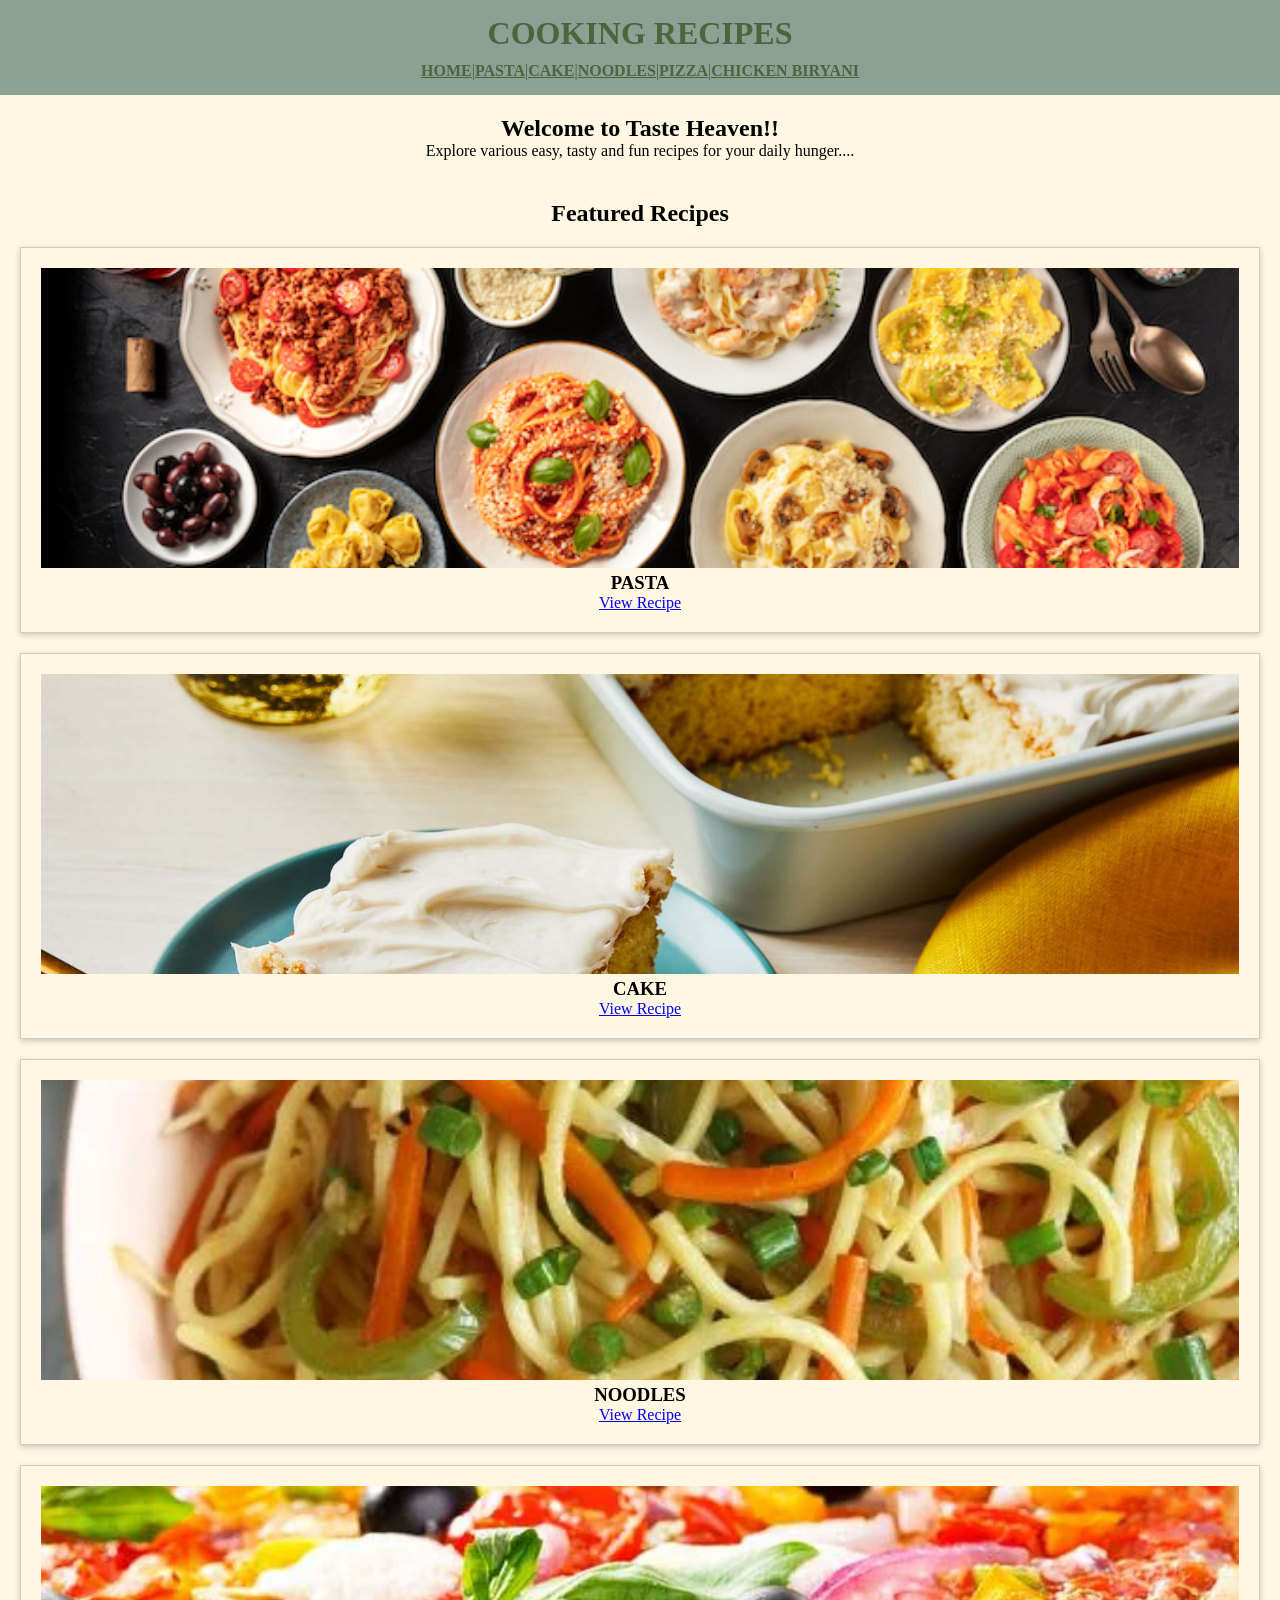
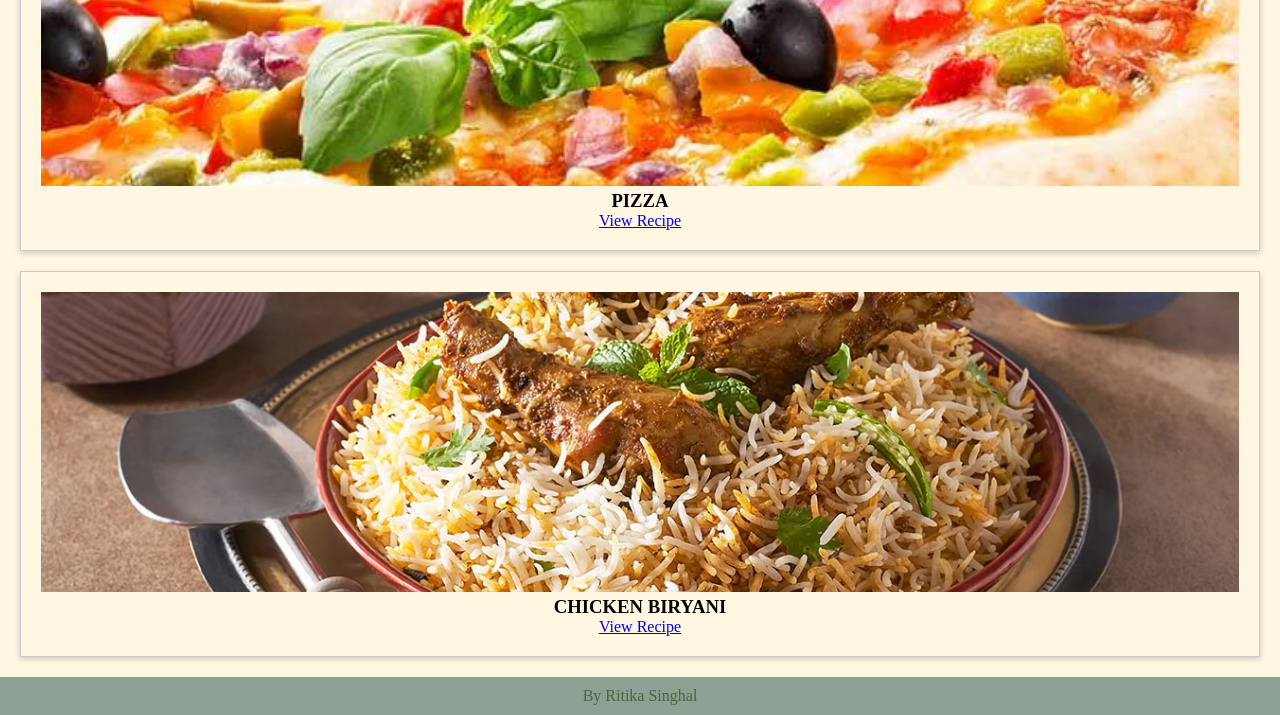
<file: index.html>
<!DOCTYPE html>
<html>
    <head>
        <meta charset="UTF-8">
        <meta name="viewport" content="width=device-width, initial-scale=1.0">
        <title>Cooking Recipes</title>
        <link rel="stylesheet" href="style.css">
    </head>
    <body>
        <header>
            <h1>COOKING RECIPES</h1>
            <nav>
                <ul>
                    <li><a href="index.html">HOME</a></li>   |
                    <li><a href="recipe1.html">PASTA</a></li>   |
                    <li><a href="recipe2.html">CAKE</a></li>   |
                    <li><a href="recipe3.html">NOODLES</a></li>   |
                    <li><a href="recipe4.html">PIZZA</a></li>   |
                    <li><a href="recipe5.html">CHICKEN BIRYANI</a></li>
                </ul>
            </nav>
        </header>
        <section class="intro">
            <h2>Welcome to Taste Heaven!!</h2>
            <p>Explore various easy, tasty and fun recipes for your daily hunger....</p>
        </section>
        <section class="recipes">
            <h2>Featured Recipes</h2>
            <div class="card">
                <img src="images/pasta.jpg" alt="pasta">
                <h3>PASTA</h3>
                <a href="recipe1.html">View Recipe</a>
            </div>
            <div class="card">
                <img src="images/cake1.jpg" alt="cake">
                <h3>CAKE</h3>
                <a href="recipe2.html">View Recipe</a>
            </div>
            <div class="card">
                <img src="images/noodles1.webp" alt="noodles">
                <h3>NOODLES</h3>
                <a href="recipe3.html">View Recipe</a>
            </div>
            <div class="card">
                <img src="images/pizza1.webp" alt="pizza">
                <h3>PIZZA</h3>
                <a href="recipe4.html">View Recipe</a>
            </div>
            <div class="card">
                <img src="images/chickenbiryani1.jpg" alt="chicken biryani">
                <h3>CHICKEN BIRYANI</h3>
                <a href="recipe5.html">View Recipe</a>
            </div>
        </section>
        <footer>
            <p>By Ritika Singhal</p>
        </footer>
    </body>
</html>
</file>
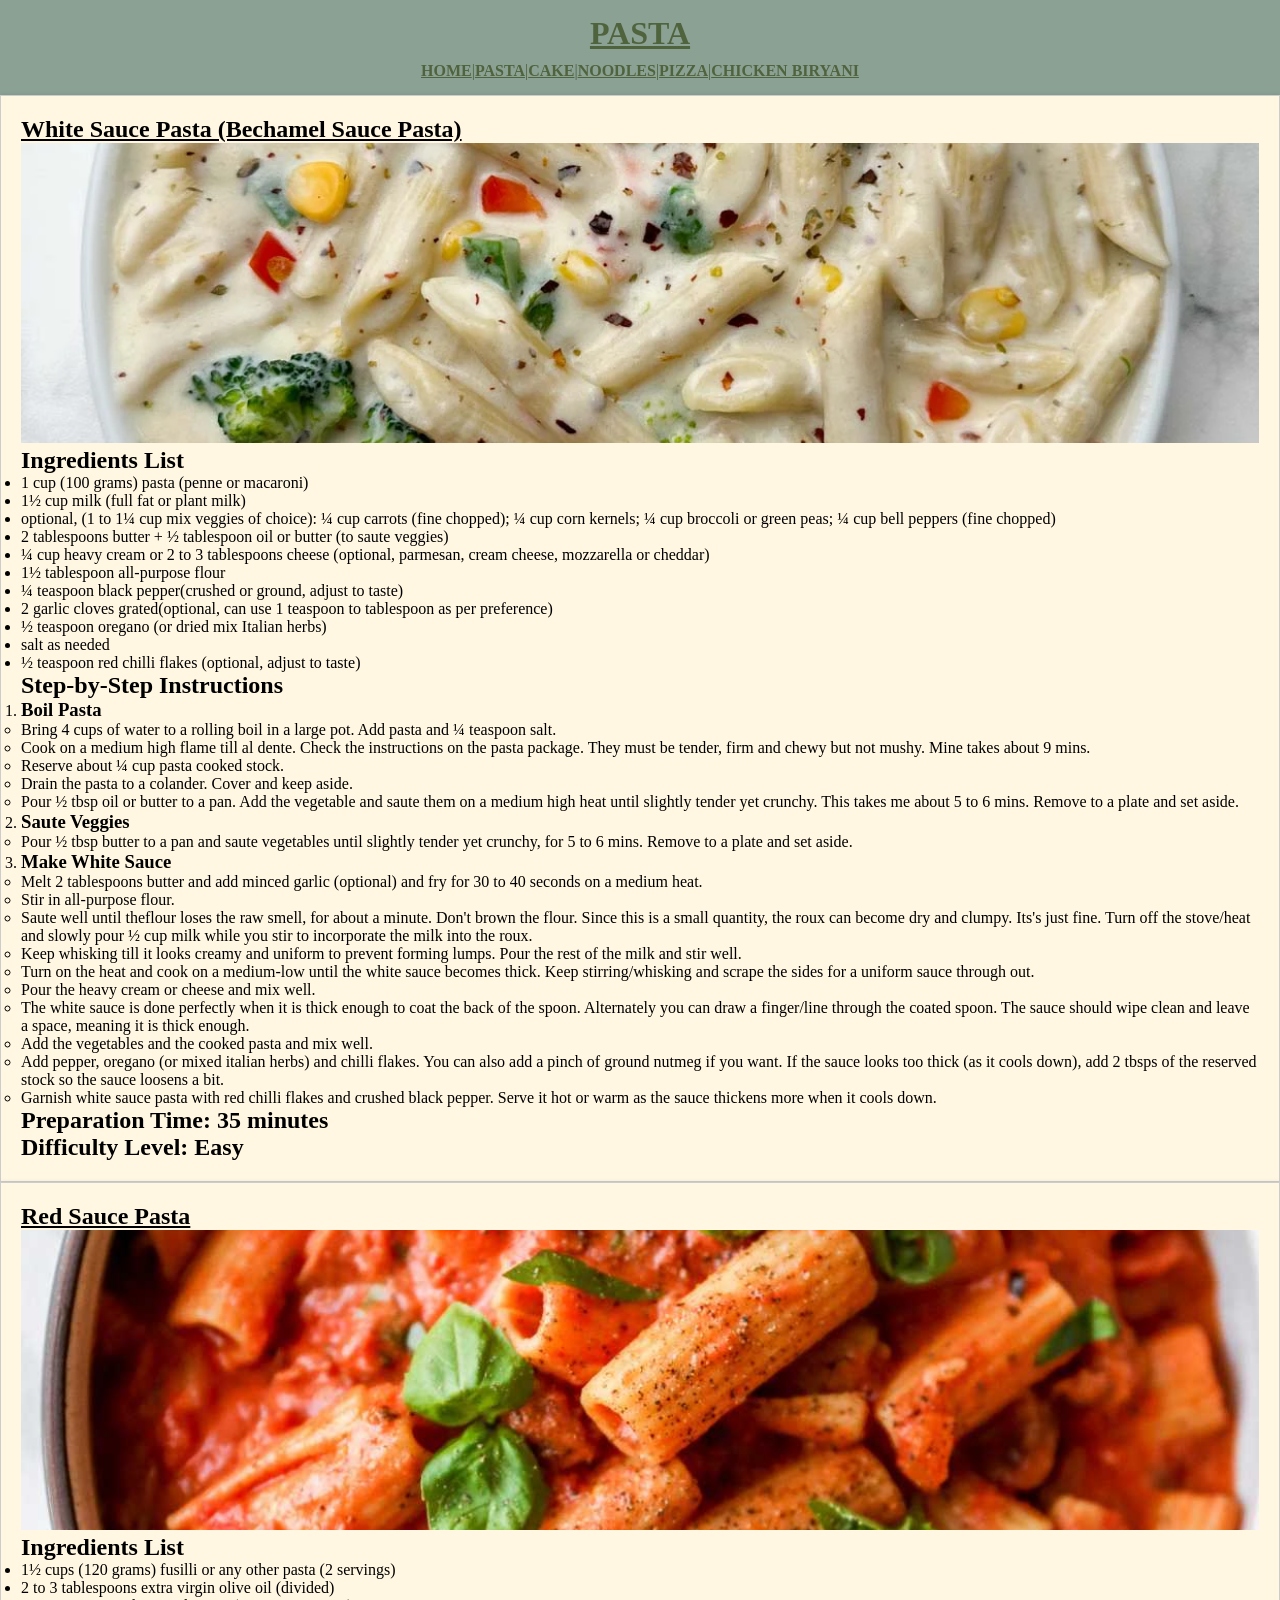
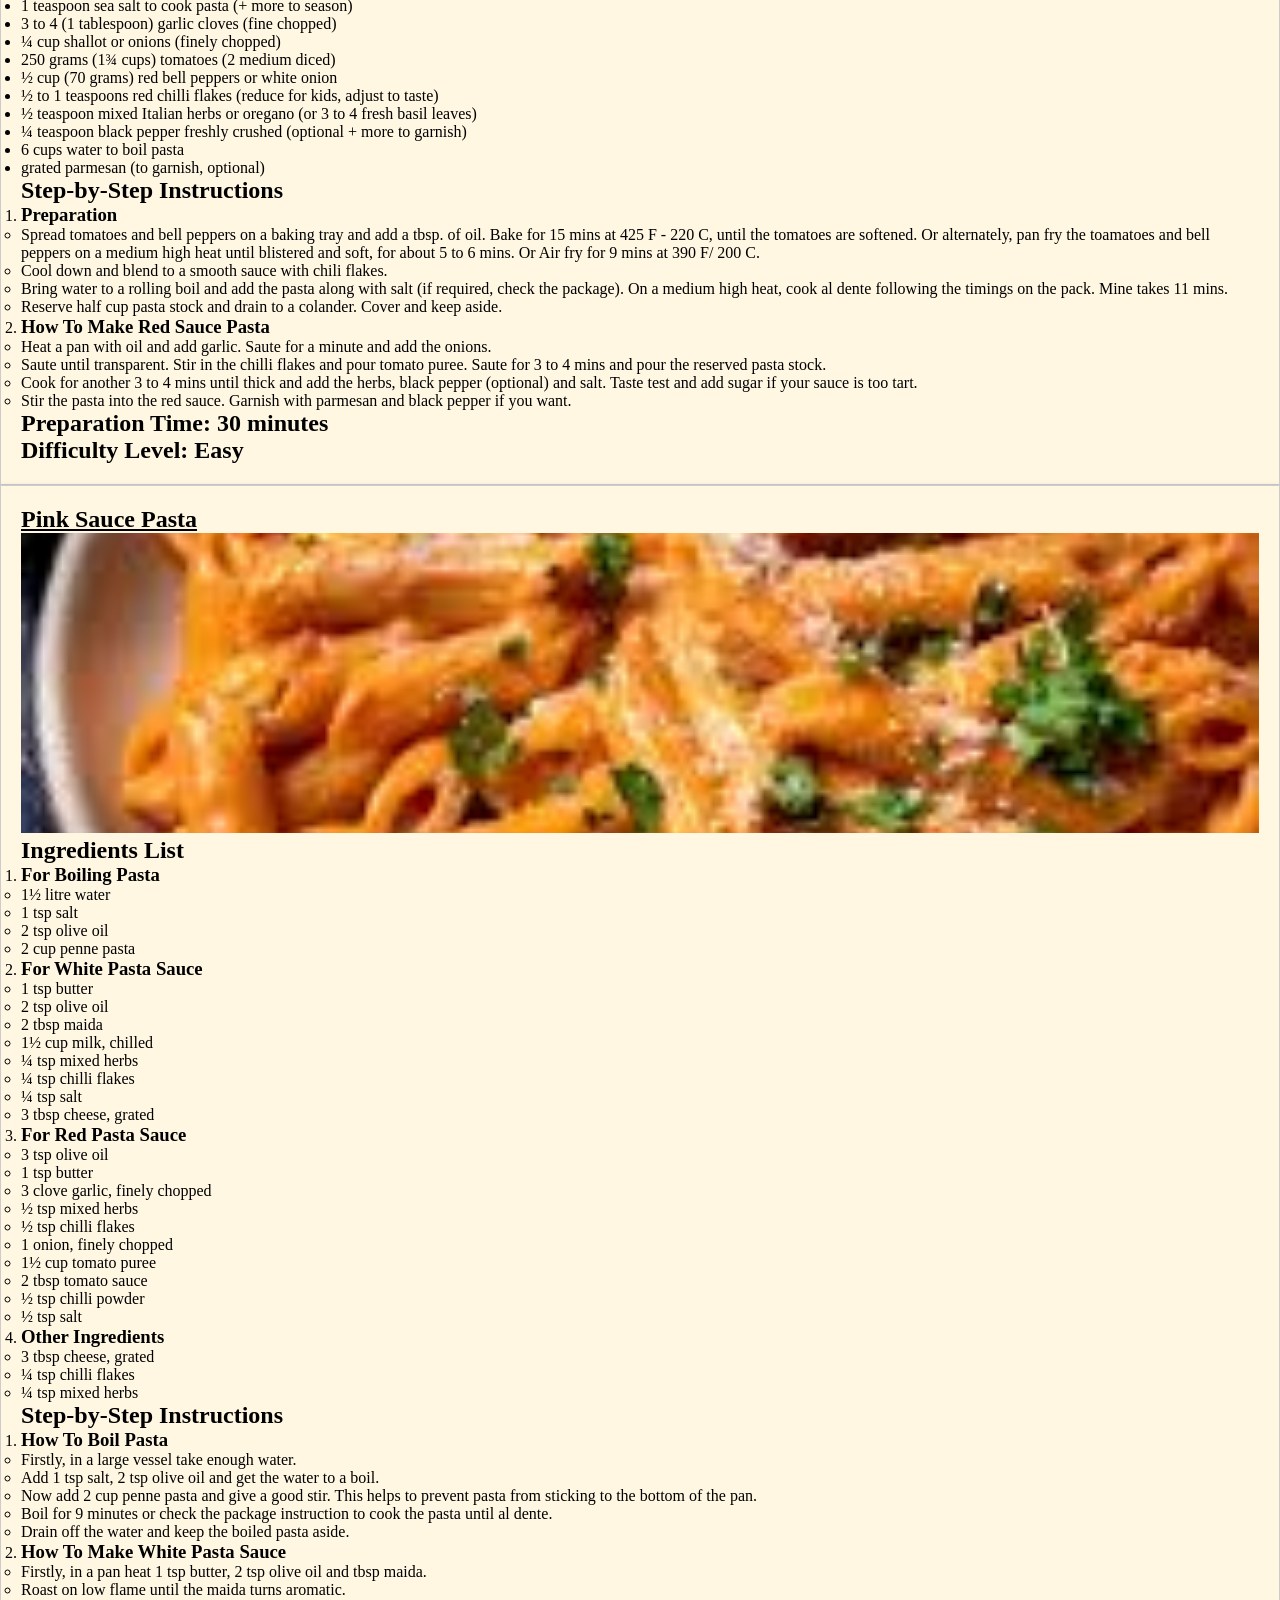
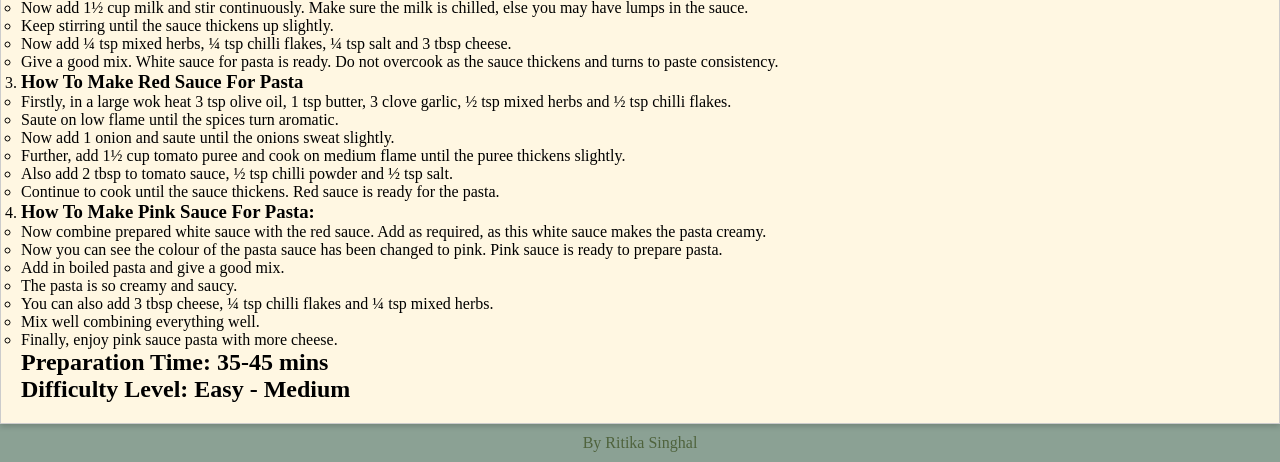
<file: recipe1.html>
<!DOCTYPE html>
<html>
    <head>
        <meta charset="UTF-8">
        <meta name="viewport" content="width=device-width, initial-scale=1.0">
        <title>Cooking Recipes</title>
        <link rel="stylesheet" href="style.css">
    </head>
    <body>
        <header>
            <h1><u>PASTA</u></h1>
            <nav>
                <ul>
                    <li><a href="index.html">HOME</a></li>   |
                    <li><a href="recipe1.html">PASTA</a></li>   |
                    <li><a href="recipe2.html">CAKE</a></li>   |
                    <li><a href="recipe3.html">NOODLES</a></li>   |
                    <li><a href="recipe4.html">PIZZA</a></li>   |
                    <li><a href="recipe5.html">CHICKEN BIRYANI</a></li>
                </ul>
            </nav>
        </header>
        <main>
            <section class="categories">
                <div class="card">
                    <h1><u>White Sauce Pasta (Bechamel Sauce Pasta)</u></h1>
                    <img src="images/whitepasta.webp" alt="White Sauce Pasta">
                    <h2>Ingredients List</h2>
                    <ul>
                        <li>1 cup (100 grams) pasta (penne or macaroni)</li>
                        <li>1½ cup milk (full fat or plant milk)</li>
                        <li>optional, (1 to 1¼ cup mix veggies of choice): ¼ cup carrots (fine chopped); ¼ cup corn kernels; ¼ cup broccoli or green peas; ¼ cup bell peppers (fine chopped)</li>
                        <li>2 tablespoons butter + ½ tablespoon oil or butter (to saute veggies)</li>
                        <li>¼ cup heavy cream or 2 to 3 tablespoons cheese (optional, parmesan, cream cheese, mozzarella or cheddar)</li>
                        <li>1½ tablespoon all-purpose flour</li>
                        <li>¼ teaspoon black pepper(crushed or ground, adjust to taste)</li>
                        <li>2 garlic cloves grated(optional, can use 1 teaspoon to tablespoon as per preference)</li>
                        <li>½ teaspoon oregano (or dried mix Italian herbs)</li>
                        <li>salt as needed</li>
                        <li>½ teaspoon red chilli flakes (optional, adjust to taste)</li>
                    </ul>
                    <h2>Step-by-Step Instructions</h2>
                    <ol>
                        <li><h3>Boil Pasta</h3></li>
                        <ul>
                            <li>Bring 4 cups of water to a rolling boil in a large pot. Add pasta and ¼ teaspoon salt.</li>
                            <li>Cook on a medium high flame till al dente. Check the instructions on the pasta package. They must be tender, firm and chewy but not mushy. Mine takes about 9 mins.</li>
                            <li>Reserve about ¼ cup pasta cooked stock.</li>
                            <li>Drain the pasta to a colander. Cover and keep aside.</li>
                            <li>Pour ½ tbsp oil or butter to a pan. Add the vegetable and saute them on a medium high heat until slightly tender yet crunchy. This takes me about 5 to 6 mins. Remove to a plate and set aside.</li>
                        </ul>
                        <li><h3>Saute Veggies</h3></li>
                        <ul>
                            <li>Pour ½ tbsp butter to a pan and saute vegetables until slightly tender yet crunchy, for 5 to 6 mins. Remove to a plate and set aside.</li>
                        </ul>
                        <li><h3>Make White Sauce</h3></li>
                        <ul>
                            <li>Melt 2 tablespoons butter and add minced garlic (optional) and fry for 30 to 40 seconds on a medium heat.</li>
                            <li>Stir in all-purpose flour.</li>
                            <li>Saute well until theflour loses the raw smell, for about a minute. Don't brown the flour. Since this is a small quantity, the roux can become dry and clumpy. Its's just fine. Turn off the stove/heat and slowly pour ½ cup milk while you stir to incorporate the milk into the roux.</li>
                            <li>Keep whisking till it looks creamy and uniform to prevent forming lumps. Pour the rest of the milk and stir well.</li>
                            <li>Turn on the heat and cook on a medium-low until the white sauce becomes thick. Keep stirring/whisking and scrape the sides for a uniform sauce through out.</li>
                            <li>Pour the heavy cream or cheese and mix well.</li>
                            <li>The white sauce is done perfectly when it is thick enough to coat the back of the spoon. Alternately you can draw a finger/line through the coated spoon. The sauce should wipe clean and leave a space, meaning it is thick enough.</li>
                            <li>Add the vegetables and the cooked pasta and mix well.</li>
                            <li>Add pepper, oregano (or mixed italian herbs) and chilli flakes. You can also add a pinch of ground nutmeg if you want. If the sauce looks too thick (as it cools down), add 2 tbsps of the reserved stock so the sauce loosens a bit.</li>
                            <li>Garnish white sauce pasta with red chilli flakes and crushed black pepper. Serve it hot or warm as the sauce thickens more when it cools down.</li>
                        </ul>
                    </ol>
                    <h2>Preparation Time: 35 minutes</h2>
                    <h2>Difficulty Level: Easy</h2>
                </div>
                <div class="card">
                    <h1><u>Red Sauce Pasta</u></h1>
                    <img src="images/redpasta.jpg" alt="Red Sauce Pasta">
                    <h2>Ingredients List</h2>
                    <ul>
                        <li>1½ cups (120 grams) fusilli or any other pasta (2 servings)</li>
                        <li>2 to 3 tablespoons extra virgin olive oil (divided)</li>
                        <li>1 teaspoon sea salt to cook pasta (+ more to season)</li>
                        <li>3 to 4 (1 tablespoon) garlic cloves (fine chopped)</li>
                        <li>¼ cup shallot or onions (finely chopped)</li>
                        <li>250 grams (1¾ cups) tomatoes (2 medium diced)</li>
                        <li>½ cup (70 grams) red bell peppers or white onion</li>
                        <li>½ to 1  teaspoons red chilli flakes (reduce for kids, adjust to taste)</li>
                        <li>½ teaspoon mixed Italian herbs or oregano (or 3 to 4 fresh basil leaves)</li>
                        <li>¼ teaspoon black pepper freshly crushed (optional + more to garnish)</li>
                        <li>6 cups water to boil pasta</li>
                        <li>grated parmesan (to garnish, optional)</li>
                    </ul>
                    <h2>Step-by-Step Instructions</h2>
                    <ol>
                        <li><h3>Preparation</h3></li>
                        <ul>
                            <li>Spread tomatoes and bell peppers on a baking tray and add a tbsp. of oil. Bake for 15 mins at 425 F - 220 C, until the tomatoes are softened. Or alternately, pan fry the toamatoes and bell peppers on a medium high heat until blistered and soft, for about 5 to 6 mins. Or Air fry for 9 mins at 390 F/ 200 C.</li>
                            <li>Cool down and blend to a smooth sauce with chili flakes.</li>
                            <li>Bring water to a rolling boil and add the pasta along with salt (if required, check the package). On a medium high heat, cook al dente following the timings on the pack. Mine takes 11 mins.</li>
                            <li>Reserve half cup pasta stock and drain to a colander. Cover and keep aside.</li>
                        </ul>
                        <li><h3>How To Make Red Sauce Pasta</h3></li>
                        <ul>
                            <li>Heat a pan with oil and add garlic. Saute for a minute and add the onions.</li>
                            <li>Saute until transparent. Stir in the chilli flakes and pour tomato puree. Saute for 3 to 4 mins and pour the reserved pasta stock.</li>
                            <li>Cook for another 3 to 4 mins until thick and add the herbs, black pepper (optional) and salt. Taste test and add sugar if your sauce is too tart.</li>
                            <li>Stir the pasta into the red sauce. Garnish with parmesan and black pepper if you want.</li>
                        </ul>
                    </ol>
                    <h2>Preparation Time: 30 minutes</h2>
                    <h2>Difficulty Level: Easy</h2>
                </div>
                <div class="card">
                    <h1><u>Pink Sauce Pasta</u></h1>
                    <img src="images/pinkpasta.jpg" alt="Pink Sauce Pasta">
                    <h2>Ingredients List</h2>
                    <ol>
                        <li><h3>For Boiling Pasta</h3></li>
                        <ul>
                            <li>1½ litre water</li>
                            <li>1 tsp salt</li>
                            <li>2 tsp olive oil</li>
                            <li>2 cup penne pasta</li>
                        </ul>
                        <li><h3>For White Pasta Sauce</h3></li>
                        <ul>
                            <li>1 tsp butter</li>
                            <li>2 tsp olive oil</li>
                            <li>2 tbsp maida</li>
                            <li>1½ cup milk, chilled</li>
                            <li>¼ tsp mixed herbs</li>
                            <li>¼ tsp chilli flakes</li>
                            <li>¼ tsp salt</li>
                            <li>3 tbsp cheese, grated</li>
                        </ul>
                        <li><h3>For Red Pasta Sauce</h3></li>
                        <ul>
                            <li>3 tsp olive oil</li>
                            <li>1 tsp butter</li>
                            <li>3 clove garlic, finely chopped</li>
                            <li>½ tsp mixed herbs</li>
                            <li>½ tsp chilli flakes</li>
                            <li>1 onion, finely chopped</li>
                            <li>1½ cup tomato puree</li>
                            <li>2 tbsp tomato sauce</li>
                            <li>½ tsp chilli powder</li>
                            <li>½ tsp salt</li>
                        </ul>
                        <li><h3>Other Ingredients</h3></li>
                        <ul>
                            <li>3 tbsp cheese, grated</li>
                            <li>¼ tsp chilli flakes</li>
                            <li>¼ tsp mixed herbs</li>
                        </ul>
                    </ol>
                    <h2>Step-by-Step Instructions</h2>
                    <ol>
                        <li><h3>How To Boil Pasta</h3></li>
                        <ul>
                            <li>Firstly, in a large vessel take enough water.</li>
                            <li>Add 1 tsp salt, 2 tsp olive oil and get the water to a boil.</li>
                            <li>Now add 2 cup penne pasta and give a good stir. This helps to prevent pasta from sticking to the bottom of the pan.</li>
                            <li>Boil for 9 minutes or check the package instruction to cook the pasta until al dente.</li>
                            <li>Drain off the water and keep the boiled pasta aside.</li>
                        </ul>
                        <li><h3>How To Make White Pasta Sauce</h3></li>
                        <ul>
                            <li>Firstly, in a pan heat 1 tsp butter, 2 tsp olive oil and tbsp maida.</li>
                            <li>Roast on low flame until the maida turns aromatic.</li>
                            <li>Now add 1½ cup milk and stir continuously. Make sure the milk is chilled, else you may have lumps in the sauce.</li>
                            <li>Keep stirring until the sauce thickens up slightly.</li>
                            <li>Now add ¼ tsp mixed herbs, ¼ tsp chilli flakes, ¼ tsp salt and 3 tbsp cheese.</li>
                            <li>Give a good mix. White sauce for pasta is ready. Do not overcook as the sauce thickens and turns to paste consistency.</li>
                        </ul>
                        <li><h3>How To Make Red Sauce For Pasta</h3></li>
                        <ul>
                            <li>Firstly, in a large wok heat 3 tsp olive oil, 1 tsp butter, 3 clove garlic, ½ tsp mixed herbs and ½ tsp chilli flakes.</li>
                            <li>Saute on low flame until the spices turn aromatic.</li>
                            <li>Now add 1 onion and saute until the onions sweat slightly.</li>
                            <li>Further, add 1½ cup tomato puree and cook on medium flame until the puree thickens slightly.</li>
                            <li>Also add 2 tbsp to tomato sauce, ½ tsp chilli powder and ½ tsp salt.</li>
                            <li>Continue to cook until the sauce thickens. Red sauce is ready for the pasta.</li>
                        </ul>
                        <li><h3>How To Make Pink Sauce For Pasta:</h3></li>
                        <ul>
                            <li>Now combine prepared white sauce with the red sauce. Add as required, as this white sauce makes the pasta creamy.</li>
                            <li>Now you can see the colour of the pasta sauce has been changed to pink. Pink sauce is ready to prepare pasta.</li>
                            <li>Add in boiled pasta and give a good mix.</li>
                            <li>The pasta is so creamy and saucy.</li>
                            <li>You can also add 3 tbsp cheese, ¼ tsp chilli flakes and ¼ tsp mixed herbs.</li>
                            <li>Mix well combining everything well.</li>
                            <li>Finally, enjoy pink sauce pasta with more cheese.</li>
                        </ul>
                    </ol>
                    <h2>Preparation Time: 35-45 mins</h2>
                    <h2>Difficulty Level: Easy - Medium</h2>
                </div>
            </section>
        </main>
        <footer>
            <p>By Ritika Singhal</p>
        </footer>
    </body>
</html>
</file>
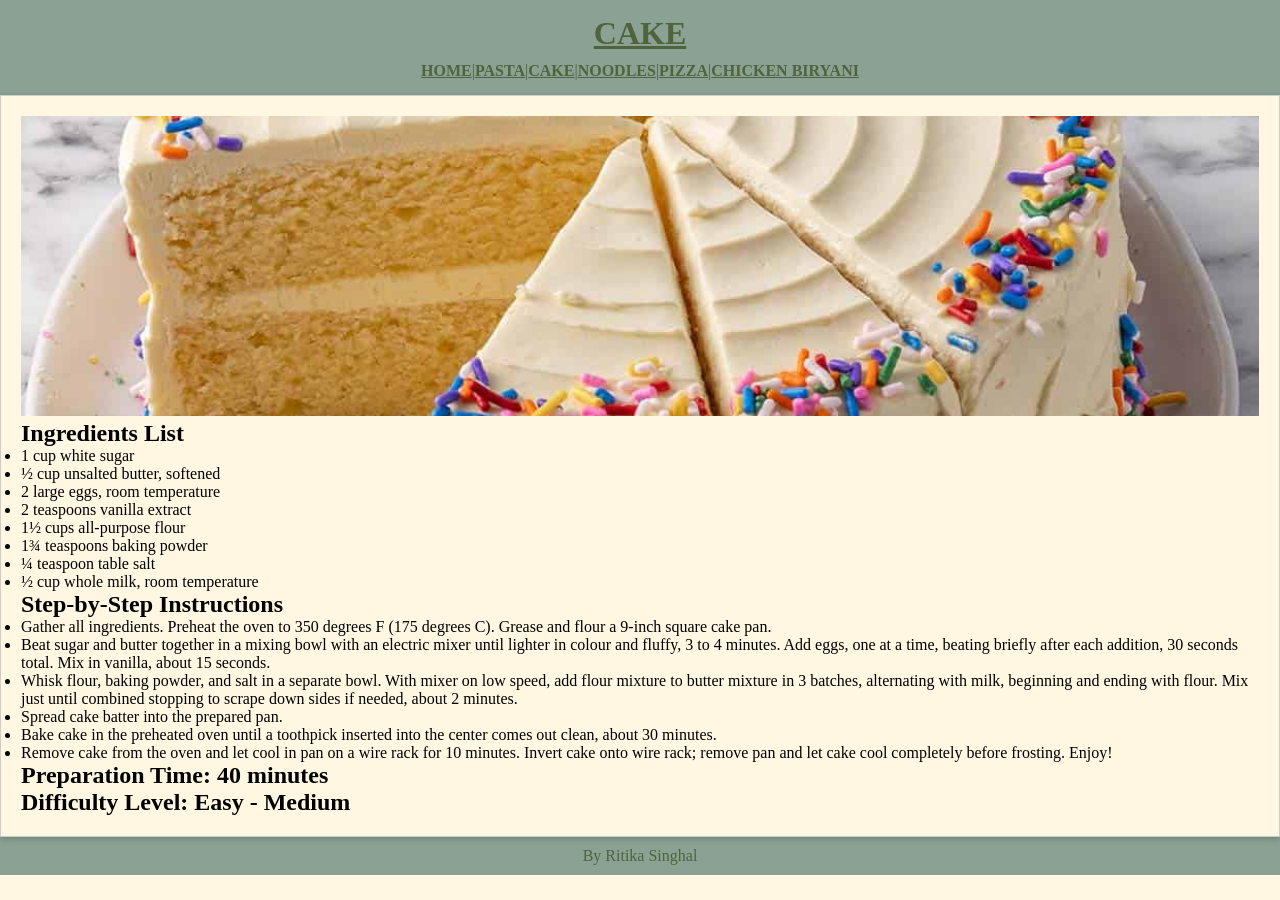
<file: recipe2.html>
<!DOCTYPE html>
<html>
    <head>
        <meta charset="UTF-8">
        <meta name="viewport" content="width=device-width, initial-scale=1.0">
        <title>Cooking Recipes</title>
        <link rel="stylesheet" href="style.css">
    </head>
    <body>
        <header>
            <h1><u>CAKE</u></h1>
            <nav>
                <ul>
                    <li><a href="index.html">HOME</a></li>   |
                    <li><a href="recipe1.html">PASTA</a></li>   |
                    <li><a href="recipe2.html">CAKE</a></li>   |
                    <li><a href="recipe3.html">NOODLES</a></li>   |
                    <li><a href="recipe4.html">PIZZA</a></li>   |
                    <li><a href="recipe5.html">CHICKEN BIRYANI</a></li>   
                </ul>
            </nav>
        </header>
        <main>
            <section class="categories">
                <div class="card">
                    <img src="images/cake.jpg">
                    <h2>Ingredients List</h2>
                    <ul>
                        <li>1 cup white sugar</li>
                        <li>½ cup unsalted butter, softened</li>
                        <li>2 large eggs, room temperature</li>
                        <li>2 teaspoons vanilla extract</li>
                        <li>1½ cups all-purpose flour</li>
                        <li>1¾ teaspoons baking powder</li>
                        <li>¼ teaspoon table salt</li>
                        <li>½ cup whole milk, room temperature</li>
                    </ul>
                    <h2>Step-by-Step Instructions</h2>
                    <ul>
                        <li>Gather all ingredients. Preheat the oven to 350 degrees F (175 degrees C). Grease and flour a 9-inch square cake pan.</li>
                        <li>Beat sugar and butter together in a mixing bowl with an electric mixer until lighter in colour and fluffy, 3 to 4 minutes. Add eggs, one at a time, beating briefly after each addition, 30 seconds total. Mix in vanilla, about 15 seconds.</li>
                        <li>Whisk flour, baking powder, and salt in a separate bowl. With mixer on low speed, add flour mixture to butter mixture in 3 batches, alternating with milk, beginning and ending with flour. Mix just until combined stopping to scrape down sides if needed, about 2 minutes.</li>
                        <li>Spread cake batter into the prepared pan.</li>
                        <li>Bake cake in the preheated oven until a toothpick inserted into the center comes out clean, about 30 minutes.</li>
                        <li>Remove cake from the oven and let cool in pan on a wire rack for 10 minutes. Invert cake onto wire rack; remove pan and let cake cool completely before frosting. Enjoy!</li>
                    </ul>
                    <h2>Preparation Time: 40 minutes</h2>
                    <h2>Difficulty Level: Easy - Medium</h2>
                </div>
            </section>
        </main>
        <footer>
            <p>By Ritika Singhal</p>
        </footer>
    </body>
</html>
</file>
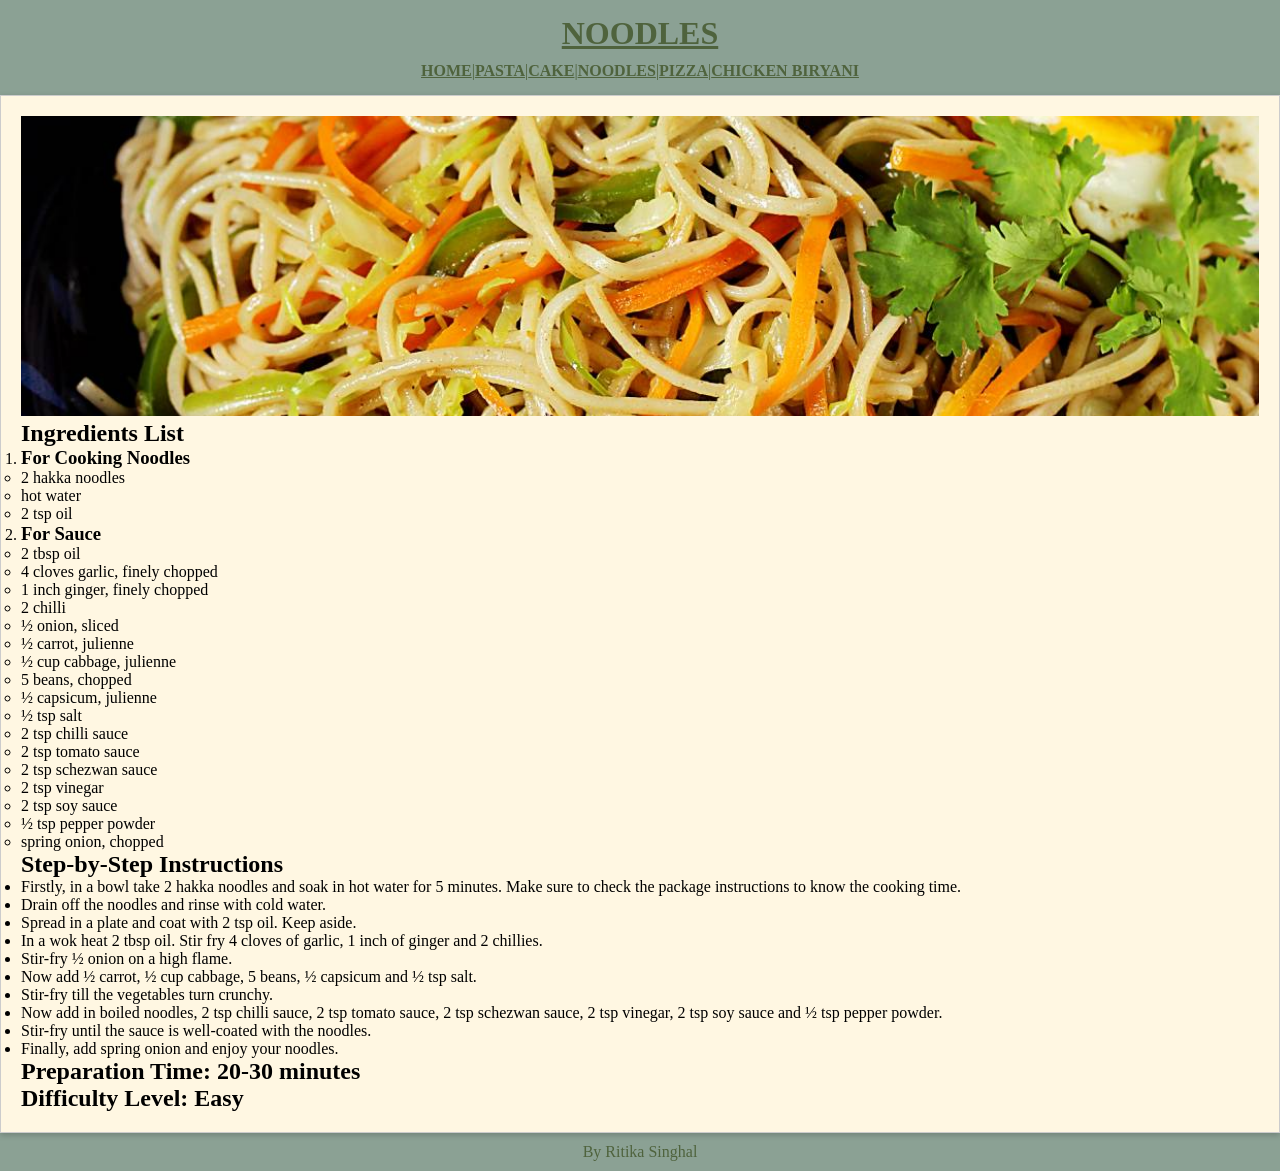
<file: recipe3.html>
<!DOCTYPE html>
<html>
    <head>
        <meta charset="UTF-8">
        <meta name="viewport" content="width=device-width, initial-scale=1.0">
        <title>Cooking Recipes</title>
        <link rel="stylesheet" href="style.css">
    </head>
    <body>
        <header>
            <h1><u>NOODLES</u></h1>
            <nav>
                <ul>
                    <li><a href="index.html">HOME</a></li>   |
                    <li><a href="recipe1.html">PASTA</a></li>   |
                    <li><a href="recipe2.html">CAKE</a></li>   |
                    <li><a href="recipe3.html">NOODLES</a></li>   |
                    <li><a href="recipe4.html">PIZZA</a></li>   |
                    <li><a href="recipe5.html">CHICKEN BIRYANI</a></li>   
                </ul>
            </nav>
        </header>
        <main>
            <section class="categories">
                <div class="card">
                    <img src="images/noodles.jpg" alt="Noodles">
                    <h2>Ingredients List</h2>
                    <ol>
                        <li><h3>For Cooking Noodles</h3></li>
                        <ul>
                            <li>2 hakka noodles</li>
                            <li>hot water</li>
                            <li>2 tsp oil</li>
                        </ul>
                        <li><h3>For Sauce</h3></li>
                        <ul>
                            <li>2 tbsp oil</li>
                            <li>4 cloves garlic, finely chopped</li>
                            <li>1 inch ginger, finely chopped</li>
                            <li>2 chilli</li>
                            <li>½ onion, sliced</li>
                            <li>½ carrot, julienne</li>
                            <li>½ cup cabbage, julienne</li>
                            <li>5 beans, chopped</li>
                            <li>½ capsicum, julienne</li>
                            <li>½ tsp salt</li>
                            <li>2 tsp chilli sauce</li>
                            <li>2 tsp tomato sauce</li>
                            <li>2 tsp schezwan sauce</li>
                            <li>2 tsp vinegar</li>
                            <li>2 tsp soy sauce</li>
                            <li>½ tsp pepper powder</li>
                            <li>spring onion, chopped</li>
                        </ul>
                    </ol>
                    <h2>Step-by-Step Instructions</h2>
                    <ul>
                        <li>Firstly, in a bowl take 2 hakka noodles and soak in hot water for 5 minutes. Make sure to check the package instructions to know the cooking time.</li>
                        <li>Drain off the noodles and rinse with cold water.</li>
                        <li>Spread in a plate and coat with 2 tsp oil. Keep aside.</li>
                        <li>In a wok heat 2 tbsp oil. Stir fry 4 cloves of garlic, 1 inch of ginger and 2 chillies.</li>
                        <li>Stir-fry ½ onion on a high flame.</li>
                        <li>Now add ½ carrot, ½ cup cabbage, 5 beans, ½ capsicum and ½ tsp salt.</li>
                        <li>Stir-fry till the vegetables turn crunchy.</li>
                        <li>Now add in boiled noodles, 2 tsp chilli sauce, 2 tsp tomato sauce, 2 tsp schezwan sauce, 2 tsp vinegar, 2 tsp soy sauce and ½ tsp pepper powder.</li>
                        <li>Stir-fry until the sauce is well-coated with the noodles.</li>
                        <li>Finally, add spring onion and enjoy your noodles.</li>
                    </ul>
                    <h2>Preparation Time: 20-30 minutes</h2>
                    <h2>Difficulty Level: Easy</h2>
                </div>
            </section>
        </main>
        <footer>
            <p>By Ritika Singhal</p>
        </footer>
    </body>
</html>
</file>
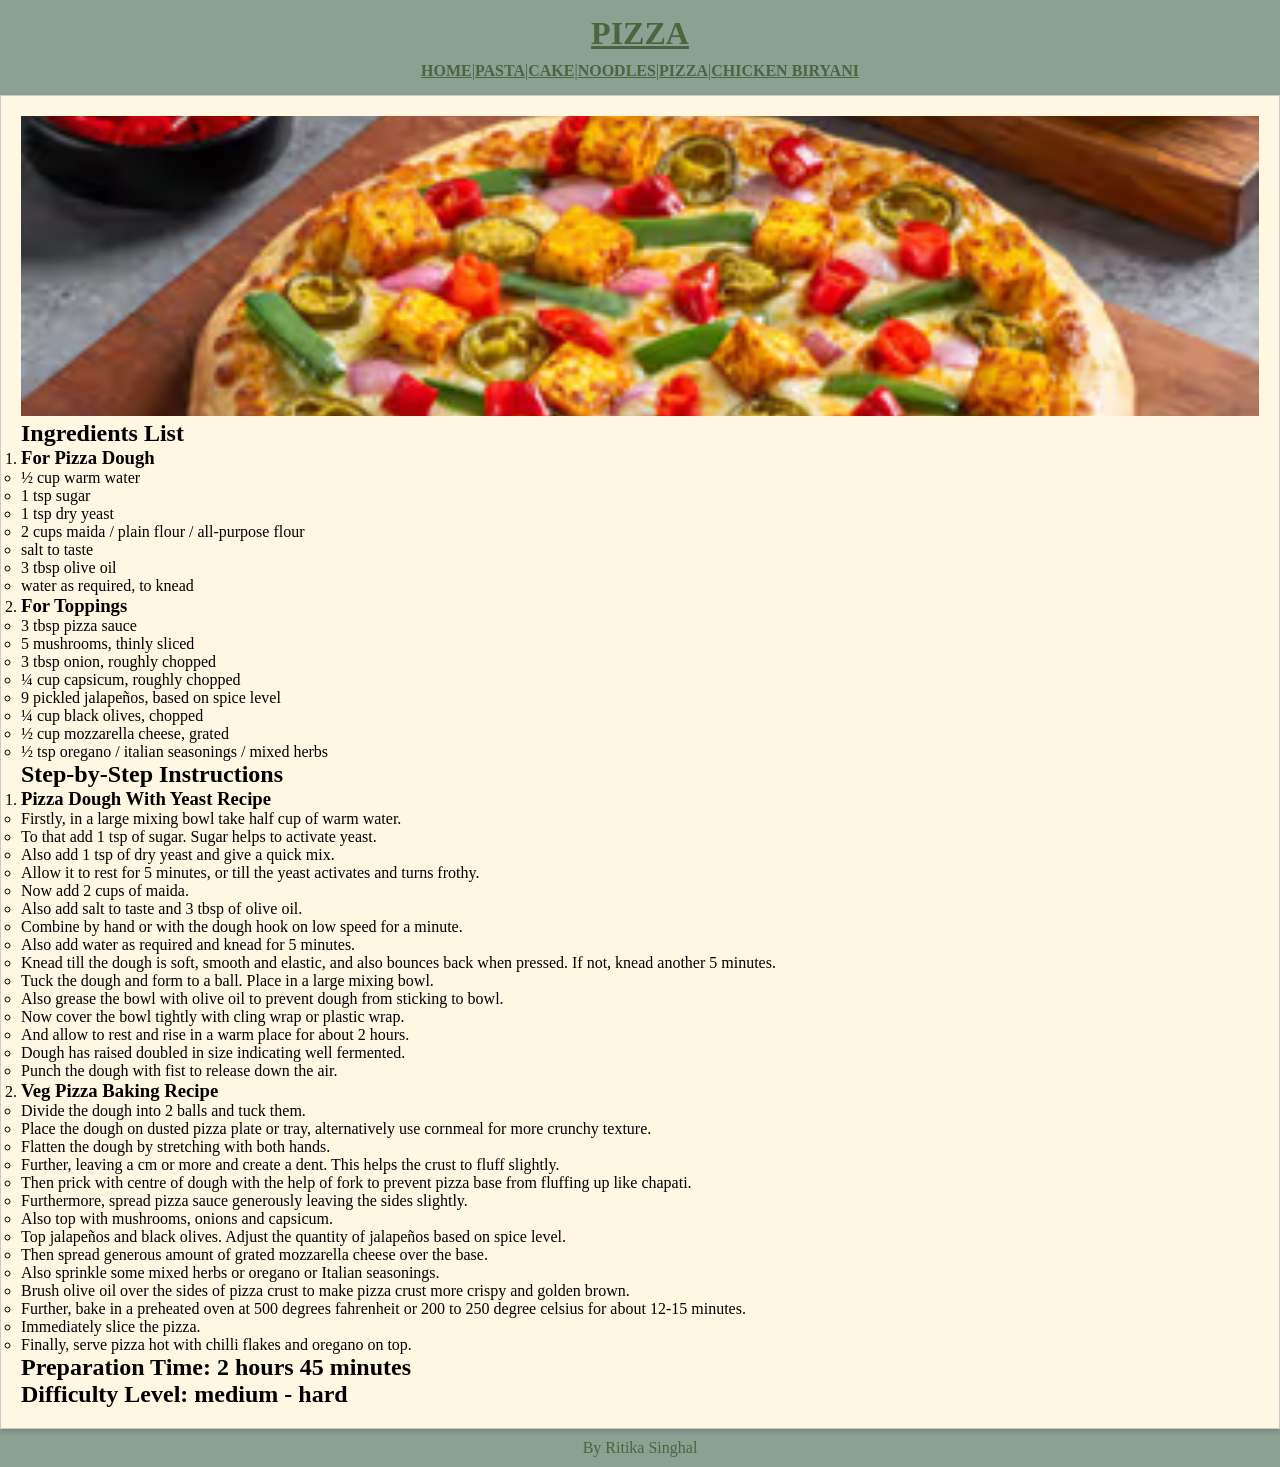
<file: recipe4.html>
<!DOCTYPE html>
<html>
    <head>
        <meta charset="UTF-8">
        <meta name="viewport" content="width=device-width, initial-scale=1.0">
        <title>Cooking Recipes</title>
        <link rel="stylesheet" href="style.css">
    </head>
    <body>
        <header>
            <h1><u>PIZZA</u></h1>
            <nav>
                <ul>
                    <li><a href="index.html">HOME</a></li>   |
                    <li><a href="recipe1.html">PASTA</a></li>   |
                    <li><a href="recipe2.html">CAKE</a></li>   |
                    <li><a href="recipe3.html">NOODLES</a></li>   |
                    <li><a href="recipe4.html">PIZZA</a></li>   |
                    <li><a href="recipe5.html">CHICKEN BIRYANI</a></li>
                </ul>
            </nav>
        </header>
        <main>
            <section class="categories">
                <div class="card">
                    <img src="images/pizza.avif" alt="pizza">
                    <h2>Ingredients List</h2>
                    <ol>
                        <li><h3>For Pizza Dough</h3></li>
                        <ul>
                            <li>½ cup warm water</li>
                            <li>1 tsp sugar</li>
                            <li>1 tsp dry yeast</li>
                            <li>2 cups maida / plain flour / all-purpose flour</li>
                            <li>salt to taste</li>
                            <li>3 tbsp olive oil</li>
                            <li>water as required, to knead</li>
                        </ul>
                        <li><h3>For Toppings</h3></li>
                        <ul>
                            <li>3 tbsp pizza sauce</li>
                            <li>5 mushrooms, thinly sliced</li>
                            <li>3 tbsp onion, roughly chopped</li>
                            <li>¼ cup capsicum, roughly chopped</li>
                            <li>9 pickled jalapeños, based on spice level</li>
                            <li>¼ cup black olives, chopped</li>
                            <li>½ cup mozzarella cheese, grated</li>
                            <li>½ tsp oregano / italian seasonings / mixed herbs</li>
                        </ul>
                    </ol>
                    <h2>Step-by-Step Instructions</h2>
                    <ol>
                        <li><h3>Pizza Dough With Yeast Recipe</h3></li>
                        <ul>
                            <li>Firstly, in a large mixing bowl take half cup of warm water.</li>
                            <li>To that add 1 tsp of sugar. Sugar helps to activate yeast.</li>
                            <li>Also add 1 tsp of dry yeast and give a quick mix.</li>
                            <li>Allow it to rest for 5 minutes, or till the yeast activates and turns frothy.</li>
                            <li>Now add 2 cups of maida.</li>
                            <li>Also add salt to taste and 3 tbsp of olive oil.</li>
                            <li>Combine by hand or with the dough hook on low speed for a minute.</li>
                            <li>Also add water as required and knead for 5 minutes.</li>
                            <li>Knead till the dough is soft, smooth and elastic, and also bounces back when pressed. If not, knead another 5 minutes.</li>
                            <li>Tuck the dough and form to a ball. Place in a large mixing bowl.</li>
                            <li>Also grease the bowl with olive oil to prevent dough from sticking to bowl.</li>
                            <li>Now cover the bowl tightly with cling wrap or plastic wrap.</li>
                            <li>And allow to rest and rise in a warm place for about 2 hours.</li>
                            <li>Dough has raised doubled in size indicating well fermented.</li>
                            <li>Punch the dough with fist to release down the air.</li>
                        </ul>
                        <li><h3>Veg Pizza Baking Recipe</h3></li>
                        <ul>
                            <li>Divide the dough into 2 balls and tuck them.</li>
                            <li>Place the dough on dusted pizza plate or tray, alternatively use cornmeal for more crunchy texture.</li>
                            <li>Flatten the dough by stretching with both hands.</li>
                            <li>Further, leaving a cm or more and create a dent. This helps the crust to fluff slightly.</li>
                            <li>Then prick with centre of dough with the help of fork to prevent pizza base from fluffing up like chapati.</li>
                            <li>Furthermore, spread pizza sauce generously leaving the sides slightly.</li>
                            <li>Also top with mushrooms, onions and capsicum.</li>
                            <li>Top jalapeños and black olives. Adjust the quantity of jalapeños based on spice level.</li>
                            <li>Then spread generous amount of grated mozzarella cheese over the base.</li>
                            <li>Also sprinkle some mixed herbs or oregano or Italian seasonings.</li>
                            <li>Brush olive oil over the sides of pizza crust to make pizza crust more crispy and golden brown.</li>
                            <li>Further, bake in a preheated oven at 500 degrees fahrenheit or 200 to 250 degree celsius for about 12-15 minutes.</li>
                            <li>Immediately slice the pizza.</li>
                            <li>Finally, serve pizza hot with chilli flakes and oregano on top.</li>
                        </ul>
                    </ol>
                    <h2>Preparation Time: 2 hours 45 minutes</h2>
                    <h2>Difficulty Level: medium - hard</h2>
                </div>
            </section>
        </main>
        <footer>
            <p>By Ritika Singhal</p>
        </footer>
    </body>
</html>
</file>
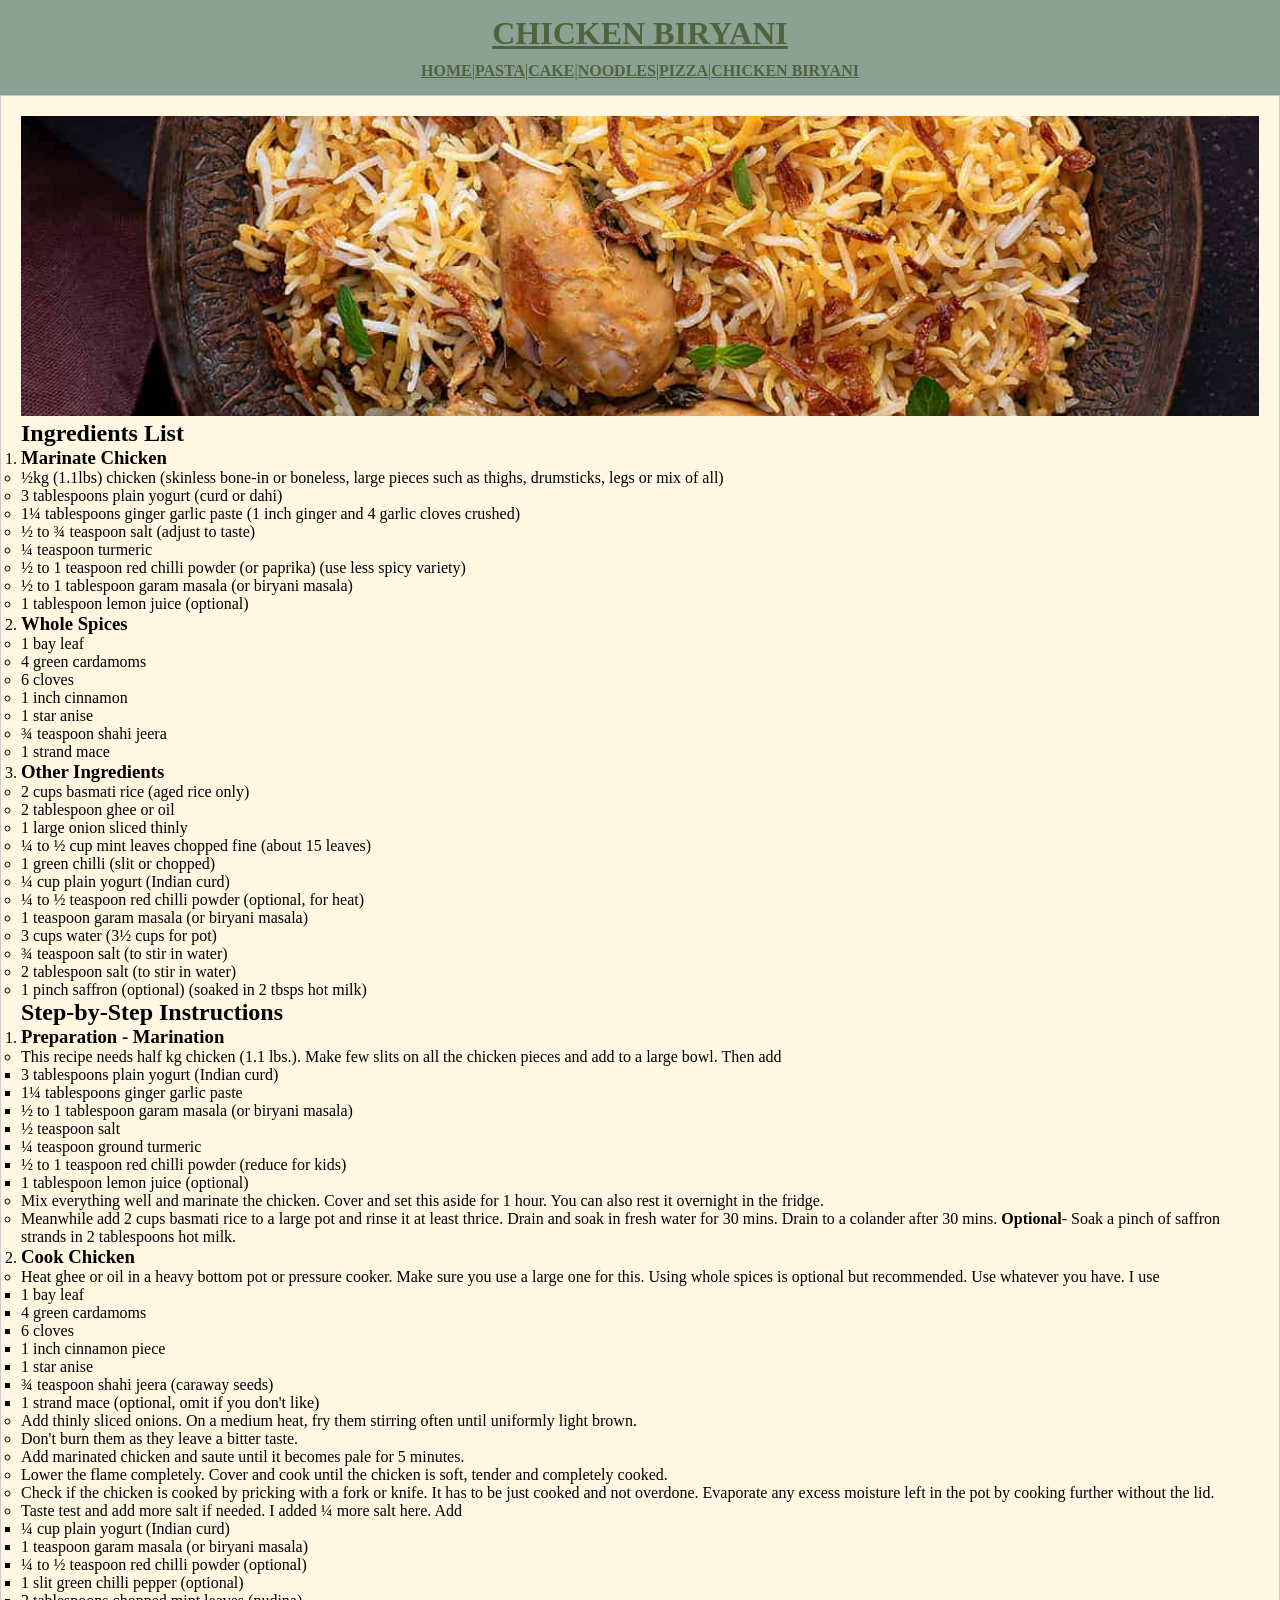
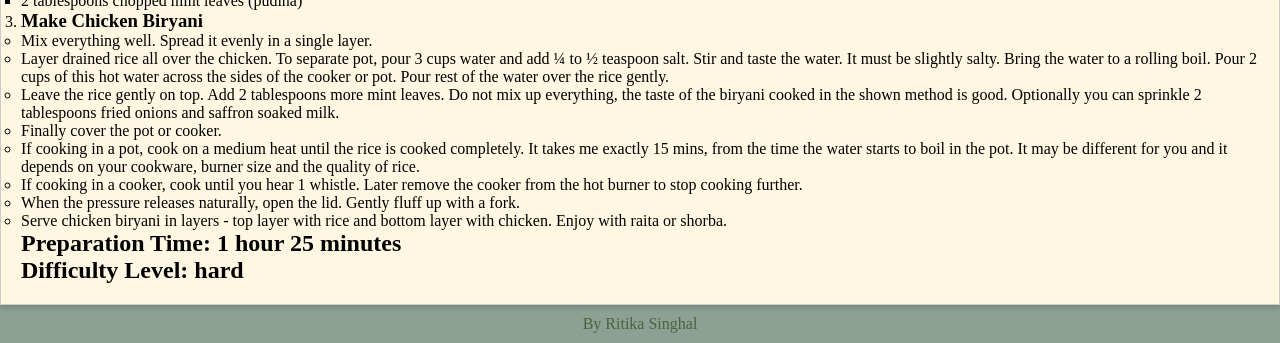
<file: recipe5.html>
<!DOCTYPE html>
<html>
    <head>
        <meta charset="UTF-8">
        <meta name="viewport" content="width=device-width, initial-scale=1.0">
        <title>Cooking Recipes</title>
        <link rel="stylesheet" href="style.css">
    </head>
    <body>
        <header>
            <h1><u>CHICKEN BIRYANI</u></h1>
            <nav>
                <ul>
                    <li><a href="index.html">HOME</a></li>   |
                    <li><a href="recipe1.html">PASTA</a></li>   |
                    <li><a href="recipe2.html">CAKE</a></li>   |
                    <li><a href="recipe3.html">NOODLES</a></li>   |
                    <li><a href="recipe4.html">PIZZA</a></li>   |
                    <li><a href="recipe5.html">CHICKEN BIRYANI</a></li>   
                </ul>
            </nav>
        </header>
        <main>
            <section class="categories">
                <div class="card">
                    <img src="images/chickenbiryani.jpg" alt="Chicken Biryani">
                    <h2>Ingredients List</h2>
                    <ol>
                        <li><h3>Marinate Chicken</h3></li>
                        <ul>
                            <li>½kg (1.1lbs) chicken (skinless bone-in or boneless, large pieces such as thighs, drumsticks, legs or mix of all)</li>
                            <li>3 tablespoons plain yogurt (curd or dahi)</li>
                            <li>1¼ tablespoons ginger garlic paste (1 inch ginger and 4 garlic cloves crushed)</li>
                            <li>½ to ¾ teaspoon salt (adjust to taste)</li>
                            <li>¼ teaspoon turmeric</li>
                            <li>½ to 1 teaspoon red chilli powder (or paprika) (use less spicy variety)</li>
                            <li>½ to 1 tablespoon garam masala (or biryani masala)</li>
                            <li>1 tablespoon lemon juice (optional)</li>
                        </ul>
                        <li><h3>Whole Spices</h3></li>
                        <ul>
                            <li>1 bay leaf</li>
                            <li>4 green cardamoms</li>
                            <li>6 cloves</li>
                            <li>1 inch cinnamon</li>
                            <li>1 star anise</li>
                            <li>¾ teaspoon shahi jeera</li>
                            <li>1 strand mace</li>
                        </ul>
                        <li><h3>Other Ingredients</h3></li>
                        <ul>
                            <li>2 cups basmati rice (aged rice only)</li>
                            <li>2 tablespoon ghee or oil</li>
                            <li>1 large onion sliced thinly</li>
                            <li>¼ to ½ cup mint leaves chopped fine (about 15 leaves)</li>
                            <li>1 green chilli (slit or chopped)</li>
                            <li>¼ cup plain yogurt (Indian curd)</li>
                            <li>¼ to ½ teaspoon red chilli powder (optional, for heat)</li>
                            <li>1 teaspoon garam masala (or biryani masala)</li>
                            <li>3 cups water (3½ cups for pot)</li>
                            <li>¾ teaspoon salt (to stir in water)</li>
                            <li>2 tablespoon salt (to stir in water)</li>
                            <li>1 pinch saffron (optional) (soaked in 2 tbsps hot milk)</li>
                        </ul>
                    </ol>
                    <h2>Step-by-Step Instructions</h2>
                    <ol>
                        <li><h3>Preparation - Marination</h3></li>
                        <ul>
                            <li>This recipe needs half kg chicken (1.1 lbs.). Make few slits on all the chicken pieces and add to a large bowl. Then add</li>
                            <ul>
                                <li>3 tablespoons plain yogurt (Indian curd)</li>
                                <li>1¼ tablespoons ginger garlic paste</li>
                                <li>½ to 1 tablespoon garam masala (or biryani masala)</li>
                                <li>½ teaspoon salt</li>
                                <li>¼ teaspoon ground turmeric</li>
                                <li>½ to 1 teaspoon red chilli powder (reduce for kids)</li>
                                <li>1 tablespoon lemon juice (optional)</li>
                            </ul>
                            <li>Mix everything well and marinate the chicken. Cover and set this aside for 1 hour. You can also rest it overnight in the fridge.</li>
                            <li>Meanwhile add 2 cups basmati rice to a large pot and rinse it at least thrice. Drain and soak in fresh water for 30 mins. Drain to a colander after 30 mins. <b>Optional</b>- Soak a pinch of saffron strands in 2 tablespoons hot milk.</li>
                        </ul>
                        <li><h3>Cook Chicken</h3></li>
                        <ul>
                            <li>Heat ghee or oil in a heavy bottom pot or pressure cooker. Make sure you use a large one for this. Using whole spices is optional but recommended. Use whatever you have. I use</li>
                            <ul>
                                <li>1 bay leaf</li>
                                <li>4 green cardamoms</li>
                                <li>6 cloves</li>
                                <li>1 inch cinnamon piece</li>
                                <li>1 star anise</li>
                                <li>¾ teaspoon shahi jeera (caraway seeds)</li>
                                <li>1 strand mace (optional, omit if you don't like)</li>
                            </ul>
                            <li>Add thinly sliced onions. On a medium heat, fry them stirring often until uniformly light brown.</li>
                            <li>Don't burn them as they leave a bitter taste.</li>
                            <li>Add marinated chicken and saute until it becomes pale for 5 minutes.</li>
                            <li>Lower the flame completely. Cover and cook until the chicken is soft, tender and completely cooked.</li>
                            <li>Check if the chicken is cooked by pricking with a fork or knife. It has to be just cooked and not overdone. Evaporate any excess moisture left in the pot by cooking further without the lid.</li>
                            <li>Taste test and add more salt if needed. I added ¼ more salt here. Add</li>
                            <ul>
                                <li>¼ cup plain yogurt (Indian curd)</li>
                                <li>1 teaspoon garam masala (or biryani masala)</li>
                                <li>¼ to ½ teaspoon red chilli powder (optional)</li>
                                <li>1 slit green chilli pepper (optional)</li>
                                <li>2 tablespoons chopped mint leaves (pudina)</li>
                            </ul>
                        </ul>
                        <li><h3>Make Chicken Biryani</h3></li>
                        <ul>
                            <li>Mix everything well. Spread it evenly in a single layer.</li>
                            <li>Layer drained rice all over the chicken. To separate pot, pour 3 cups water and add ¼ to ½ teaspoon salt. Stir and taste the water. It must be slightly salty. Bring the water to a rolling boil. Pour 2 cups of this hot water across the sides of the cooker or pot. Pour rest of the water over the rice gently.</li>
                            <li>Leave the rice gently on top. Add 2 tablespoons more mint leaves. Do not mix up everything, the taste of the biryani cooked in the shown method is good. Optionally you can sprinkle 2 tablespoons fried onions and saffron soaked milk.</li>
                            <li>Finally cover the pot or cooker.</li>
                            <li>If cooking in a pot, cook on a medium heat until the rice is cooked completely. It takes me exactly 15 mins, from the time the water starts to boil in the pot. It may be different for you and it depends on your cookware, burner size and the quality of rice.</li>
                            <li>If cooking in a cooker, cook until you hear 1 whistle. Later remove the cooker from the hot burner to stop cooking further.</li>
                            <li>When the pressure releases naturally, open the lid. Gently fluff up with a fork.</li>
                            <li>Serve chicken biryani in layers - top layer with rice and bottom layer with chicken. Enjoy with raita or shorba.</li>
                        </ul>
                    </ol>
                    <h2>Preparation Time: 1 hour 25 minutes</h2>
                    <h2>Difficulty Level: hard</h2>
                </div>
            </section>
        </main>
        <footer>
            <p>By Ritika Singhal</p>
        </footer>
    </body>
</html>
</file>
<file: style.css>
*{
    margin: 0;
    padding: 0;
    box-sizing: border-box;
}
body{
    font-family:Georgia, 'Times New Roman', Times, serif;
    background-color:#FFF7E2;
}
header{
    background-color:#8BA194;
    color:#4F633D;
    padding: 15px;
    text-align: center;
}
nav ul{
    display: flex;
    justify-content: center;
    list-style: none;
    margin-top: 10px;
}
nav ul li a{
    color:#4F633D;
    text-decoration: none;
    font-weight: bold;
}
nav ul li a{
    text-decoration: underline;
    font-weight: bold;
}
nav ul li a:hover{
    text-decoration: underline;
}
.intro{
    text-align: center;
    padding: 20px;
}
.recipes{
    display:flex;
    justify-content:center;
    text-align:center;
    gap:20px;
    padding:20px;
    flex-direction: column;
}
.categories{
    display: flex;
    flex-direction:column;
    align-items: center;
}
.recipe-detail{
    padding: 20px;
    text-align: center;
}
.recipe-detail img{
    width: 300px;
    margin: 10px 0;
}
footer{
    background:#8BA194;
    color: #4F633D;
    text-align: center;
    padding: 10px;
}
.card{
    background:#FFF7E2;
    padding:20px;
    border:1px solid #ccc;
    width:100%;
    box-shadow:0 2px 6px rgba(0,0,0,0.2);
}
.card img{
    width:100%;
    height:300px;
    object-fit:cover;
}
.card:hover{
    transform:scale(1.05);
}
.card:nth-child(even){
    background:#FFF7E2;
}
@media (max-width: 768px){
    .recipes{
        flex-direction: column;
        align-items: center;
    }
}
</file>
